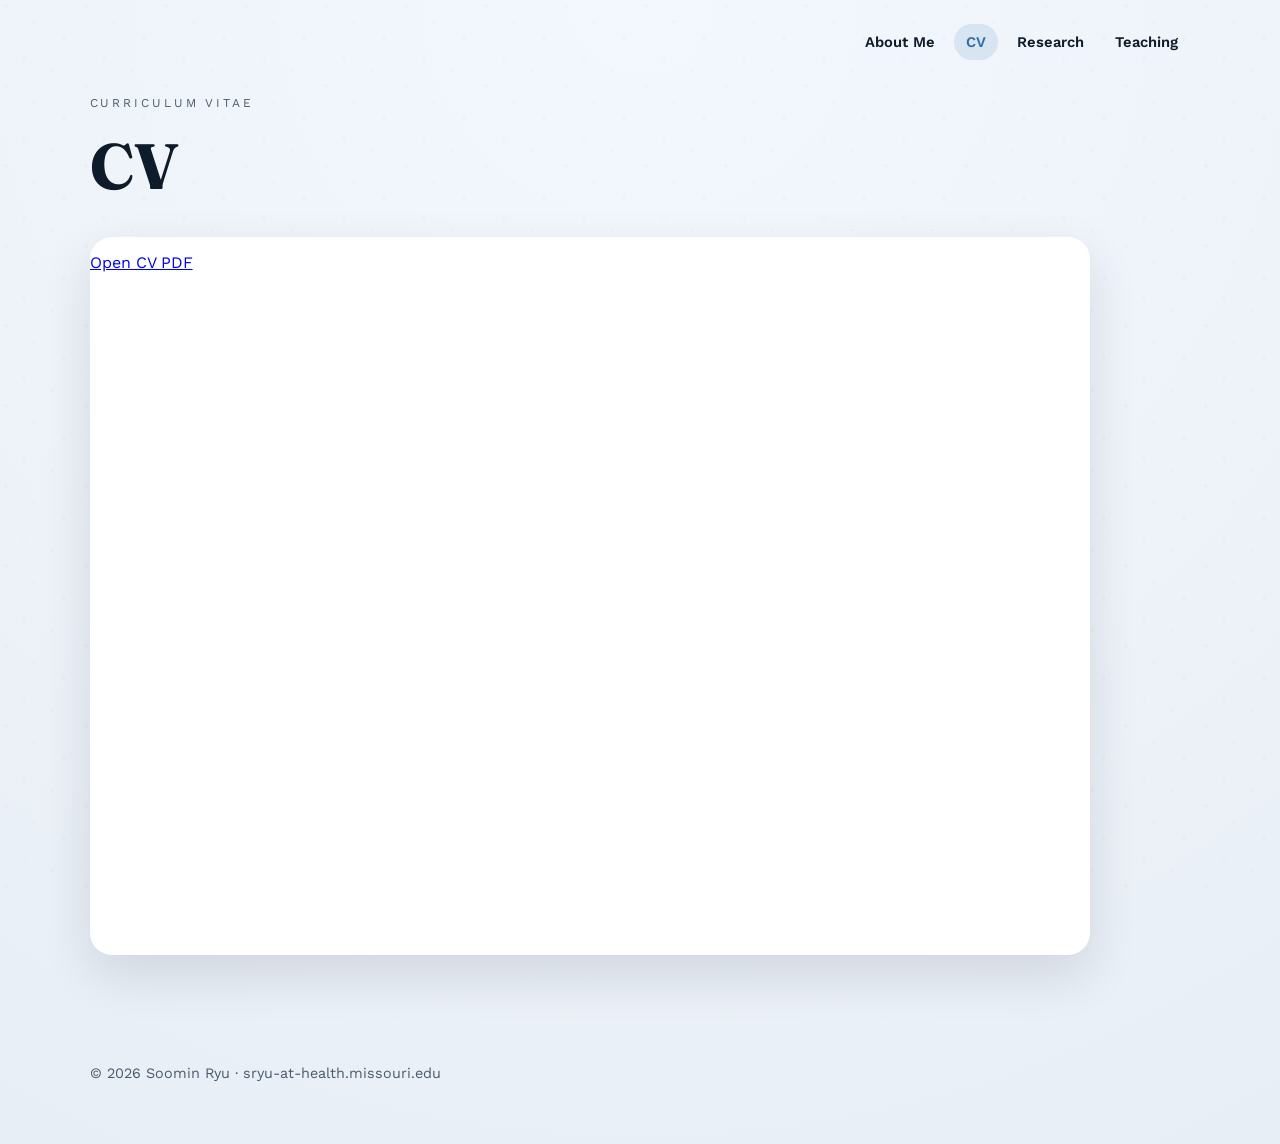
<file: cv.html>
<!doctype html>
<html lang="en">
  <head>
    <meta charset="utf-8" />
    <meta name="viewport" content="width=device-width, initial-scale=1" />
    <title>CV | Soomin Ryu</title>
    <meta
      name="description"
      content="Curriculum vitae information for Soomin Ryu, Ph.D., Assistant Professor at the University of Missouri."
    />
    <link rel="stylesheet" href="styles.css" />
    <link rel="preconnect" href="https://fonts.googleapis.com" />
    <link rel="preconnect" href="https://fonts.gstatic.com" crossorigin />
    <link
      href="https://fonts.googleapis.com/css2?family=Fraunces:opsz,wght@9..144,500;9..144,700&family=Work+Sans:wght@300;400;500;600&display=swap"
      rel="stylesheet"
    />
  </head>
  <body>
    <div class="bg-noise" aria-hidden="true"></div>
    <nav class="site-nav" aria-label="Primary navigation">
      <a href="index.html">About Me</a>
      <a href="cv.html" aria-current="page">CV</a>
      <a href="research.html">Research</a>
      <a href="teaching.html">Teaching</a>
    </nav>

    <header class="page-header">
      <p class="eyebrow">Curriculum vitae</p>
      <h1>CV</h1>
    </header>

    <main class="page-content page-content-wide">
      <section class="pdf-panel" aria-label="Soomin Ryu CV">
        <object class="pdf-viewer" data="resource/CV_SoominRyu_2026.pdf" type="application/pdf">
          <p>
            <a href="resource/CV_SoominRyu_2026.pdf">Open CV PDF</a>
          </p>
        </object>
      </section>
    </main>

    <footer class="footer">
      <p>© 2026 Soomin Ryu · sryu-at-health.missouri.edu</p>
    </footer>
  </body>
</html>
</file>
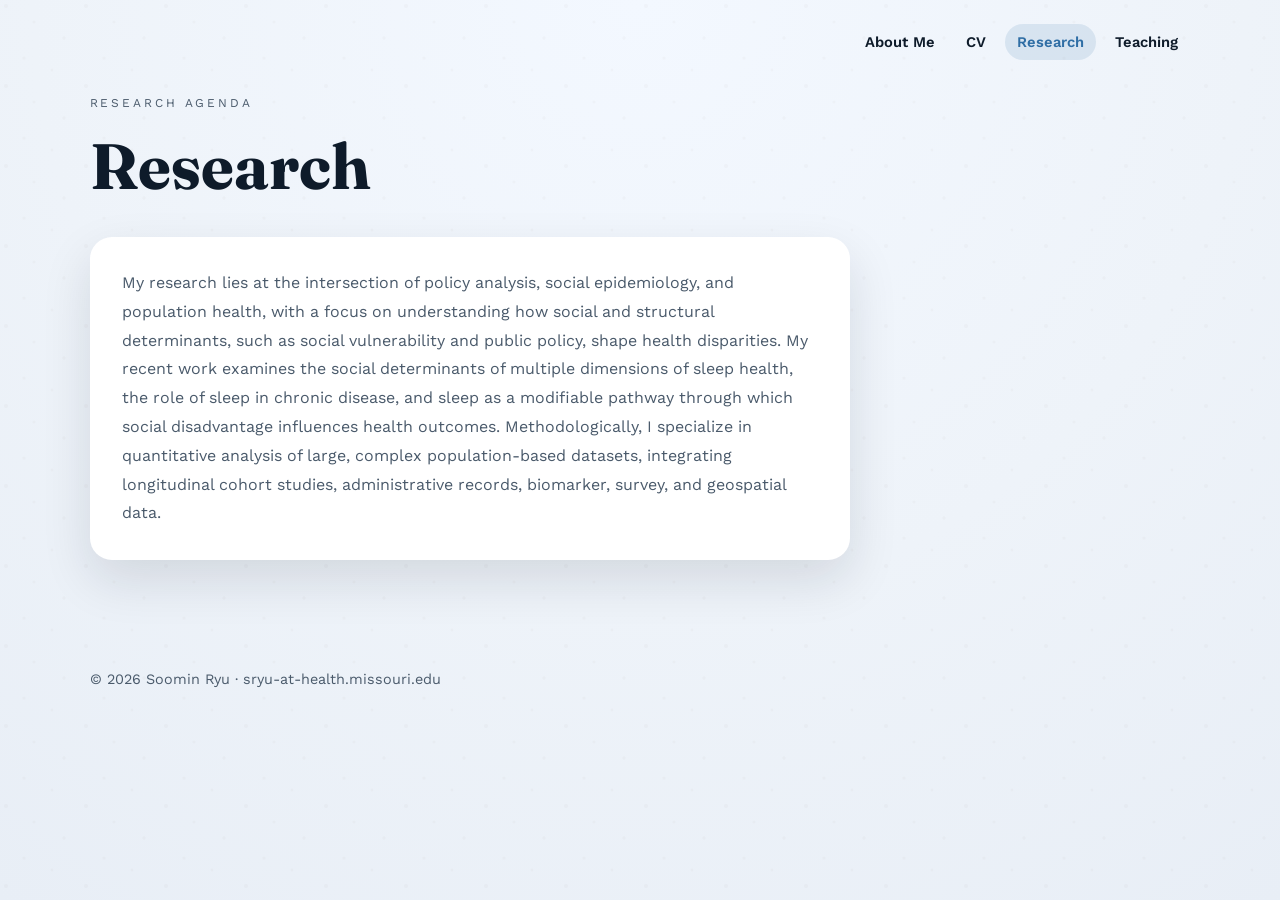
<file: research.html>
<!doctype html>
<html lang="en">
  <head>
    <meta charset="utf-8" />
    <meta name="viewport" content="width=device-width, initial-scale=1" />
    <title>Research | Soomin Ryu</title>
    <meta
      name="description"
      content="Research interests of Soomin Ryu, Ph.D., including sleep health, health disparities, Long COVID, and population health."
    />
    <link rel="stylesheet" href="styles.css" />
    <link rel="preconnect" href="https://fonts.googleapis.com" />
    <link rel="preconnect" href="https://fonts.gstatic.com" crossorigin />
    <link
      href="https://fonts.googleapis.com/css2?family=Fraunces:opsz,wght@9..144,500;9..144,700&family=Work+Sans:wght@300;400;500;600&display=swap"
      rel="stylesheet"
    />
  </head>
  <body>
    <div class="bg-noise" aria-hidden="true"></div>
    <nav class="site-nav" aria-label="Primary navigation">
      <a href="index.html">About Me</a>
      <a href="cv.html">CV</a>
      <a href="research.html" aria-current="page">Research</a>
      <a href="teaching.html">Teaching</a>
    </nav>

    <header class="page-header">
      <p class="eyebrow">Research agenda</p>
      <h1>Research</h1>
    </header>

    <main class="page-content">
      <section class="panel">
        <p class="statement">
          My research lies at the intersection of policy analysis, social epidemiology, and population health, with a focus on understanding how social and structural determinants, such as social vulnerability and public policy, shape health disparities. My recent work examines the social determinants of multiple dimensions of sleep health, the role of sleep in chronic disease, and sleep as a modifiable pathway through which social disadvantage influences health outcomes. Methodologically, I specialize in quantitative analysis of large, complex population-based datasets, integrating longitudinal cohort studies, administrative records, biomarker, survey, and geospatial data.
        </p>
      </section>
    </main>

    <footer class="footer">
      <p>© 2026 Soomin Ryu · sryu-at-health.missouri.edu</p>
    </footer>
  </body>
</html>
</file>
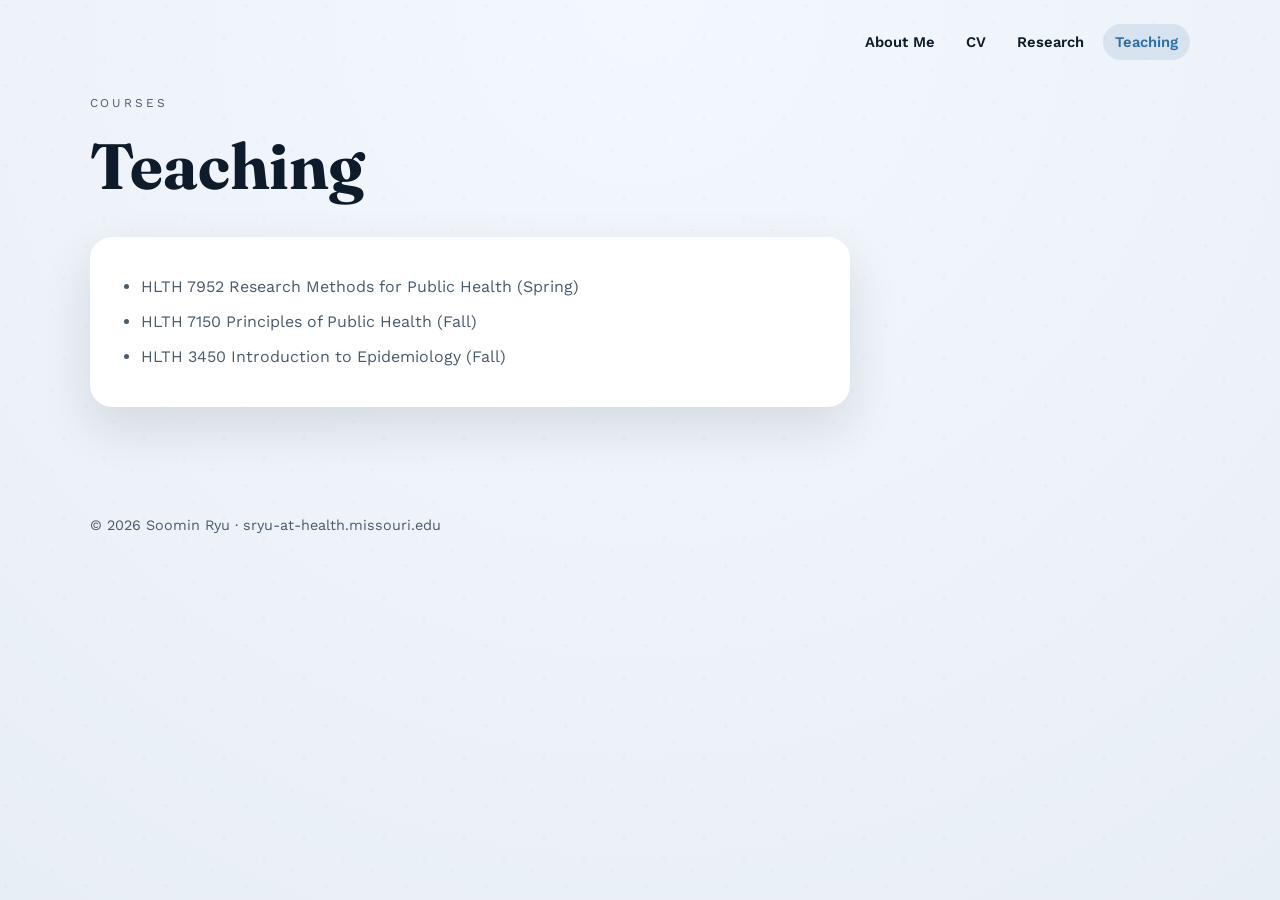
<file: teaching.html>
<!doctype html>
<html lang="en">
  <head>
    <meta charset="utf-8" />
    <meta name="viewport" content="width=device-width, initial-scale=1" />
    <title>Teaching | Soomin Ryu</title>
    <meta
      name="description"
      content="Teaching information for Soomin Ryu, Ph.D., Assistant Professor at the University of Missouri."
    />
    <link rel="stylesheet" href="styles.css" />
    <link rel="preconnect" href="https://fonts.googleapis.com" />
    <link rel="preconnect" href="https://fonts.gstatic.com" crossorigin />
    <link
      href="https://fonts.googleapis.com/css2?family=Fraunces:opsz,wght@9..144,500;9..144,700&family=Work+Sans:wght@300;400;500;600&display=swap"
      rel="stylesheet"
    />
  </head>
  <body>
    <div class="bg-noise" aria-hidden="true"></div>
    <nav class="site-nav" aria-label="Primary navigation">
      <a href="index.html">About Me</a>
      <a href="cv.html">CV</a>
      <a href="research.html">Research</a>
      <a href="teaching.html" aria-current="page">Teaching</a>
    </nav>

    <header class="page-header">
      <p class="eyebrow">Courses </p>
      <h1>Teaching</h1>
    </header>

    <main class="page-content">
      <section class="panel">
        <ul class="list">
          <li>HLTH 7952 Research Methods for Public Health (Spring) </li>
          <li>HLTH 7150 Principles of Public Health (Fall) </li>
          <li>HLTH 3450 Introduction to Epidemiology (Fall) </li>
        </ul>
      </section>
    </main>

    <footer class="footer">
      <p>© 2026 Soomin Ryu · sryu-at-health.missouri.edu</p>
    </footer>
  </body>
</html>
</file>
<file: styles.css>
:root {
  color-scheme: light;
  --bg: #eef3f9;
  --ink: #0e1b2a;
  --muted: #4a5a6b;
  --accent: #2f6ea5;
  --accent-soft: rgba(47, 110, 165, 0.12);
  --panel: #ffffff;
  --shadow: 0 20px 50px rgba(14, 27, 42, 0.12);
  --accent-shadow: rgba(47, 110, 165, 0.25);
  --accent-shadow-strong: rgba(47, 110, 165, 0.3);
  --accent-border: rgba(47, 110, 165, 0.4);
  --radius: 22px;
}

* {
  box-sizing: border-box;
}

body {
  margin: 0;
  font-family: "Work Sans", system-ui, -apple-system, sans-serif;
  color: var(--ink);
  background: radial-gradient(circle at top, #f3f8ff 0%, var(--bg) 55%, #e8eef6 100%);
  min-height: 100vh;
}

.site-nav {
  position: absolute;
  top: 1.5rem;
  right: 7vw;
  z-index: 1;
  display: flex;
  align-items: center;
  justify-content: flex-end;
  gap: 0.45rem;
}

.site-nav a {
  color: var(--ink);
  font-size: 0.92rem;
  font-weight: 600;
  text-decoration: none;
  padding: 0.55rem 0.75rem;
  border-radius: 999px;
  transition: color 0.2s ease, background-color 0.2s ease;
}

.site-nav a:hover,
.site-nav a:focus,
.site-nav a[aria-current="page"] {
  color: var(--accent);
  background: var(--accent-soft);
}

.bg-noise {
  position: fixed;
  inset: 0;
  background-image: url("data:image/svg+xml,%3Csvg width='80' height='80' viewBox='0 0 80 80' xmlns='http://www.w3.org/2000/svg'%3E%3Cg fill='%239f8e7c' fill-opacity='0.08'%3E%3Ccircle cx='6' cy='6' r='2'/%3E%3Ccircle cx='34' cy='22' r='1.5'/%3E%3Ccircle cx='64' cy='38' r='1.8'/%3E%3Ccircle cx='24' cy='58' r='1.6'/%3E%3Ccircle cx='52' cy='70' r='1.4'/%3E%3C/g%3E%3C/svg%3E");
  mix-blend-mode: multiply;
  pointer-events: none;
  opacity: 0.6;
  z-index: -1;
}

.hero {
  display: grid;
  grid-template-columns: 1.1fr 0.9fr;
  gap: 2.5rem;
  align-items: center;
  padding: 5rem 7vw 3rem;
}

.hero-content h1 {
  font-family: "Fraunces", serif;
  font-weight: 700;
  font-size: clamp(2.8rem, 5vw, 4.5rem);
  margin: 0 0 0.6rem;
}

.eyebrow {
  text-transform: uppercase;
  letter-spacing: 0.24em;
  font-size: 0.75rem;
  color: var(--muted);
  margin: 0 0 1rem;
}

.title {
  font-size: 1.1rem;
  line-height: 1.6;
  color: var(--muted);
  margin: 0 0 2rem;
}

.actions {
  display: flex;
  flex-wrap: wrap;
  gap: 0.8rem;
  align-items: center;
}

.btn {
  padding: 0.75rem 1.4rem;
  border-radius: 999px;
  background: var(--accent);
  color: #fff;
  text-decoration: none;
  font-weight: 600;
  box-shadow: 0 12px 30px var(--accent-shadow);
  transition: transform 0.25s ease, box-shadow 0.25s ease;
  display: inline-flex;
  align-items: center;
  gap: 0.55rem;
}

.btn:hover,
.btn:focus {
  transform: translateY(-2px);
  box-shadow: 0 14px 34px var(--accent-shadow-strong);
}

.btn.ghost {
  background: transparent;
  color: var(--accent);
  border: 1.5px solid var(--accent-border);
  box-shadow: none;
}


.icon {
  width: 18px;
  height: 18px;
  display: inline-block;
  background-color: currentColor;
  -webkit-mask-repeat: no-repeat;
  -webkit-mask-position: center;
  -webkit-mask-size: contain;
  mask-repeat: no-repeat;
  mask-position: center;
  mask-size: contain;
}

.icon-scholar {
  background-color: #4285f4;
  -webkit-mask-image: url("https://cdn.jsdelivr.net/npm/simple-icons@16.9.0/icons/googlescholar.svg");
  mask-image: url("https://cdn.jsdelivr.net/npm/simple-icons@16.9.0/icons/googlescholar.svg");
}

.icon-orcid {
  background-color: #a6ce39;
  -webkit-mask-image: url("https://cdn.jsdelivr.net/npm/simple-icons@16.9.0/icons/orcid.svg");
  mask-image: url("https://cdn.jsdelivr.net/npm/simple-icons@16.9.0/icons/orcid.svg");
}

.hero-card {
  background: var(--panel);
  border-radius: var(--radius);
  box-shadow: var(--shadow);
  padding: 1.6rem;
  position: relative;
  overflow: hidden;
  max-width: 360px;
  justify-self: end;
}

.hero-card::before {
  content: "";
  position: absolute;
  inset: -40% 20% auto;
  height: 180px;
  background: radial-gradient(circle, var(--accent-soft) 0%, transparent 70%);
}

.hero-card img {
  width: 100%;
  border-radius: calc(var(--radius) - 6px);
  display: block;
  object-fit: cover;
  aspect-ratio: 3 / 4;
  max-height: 440px;
}

.content {
  display: grid;
  grid-template-columns: repeat(2, minmax(0, 1fr));
  gap: 2rem;
  padding: 0 7vw 4rem;
}

.page-header {
  padding: 6rem 7vw 2rem;
}

.page-header h1 {
  font-family: "Fraunces", serif;
  font-size: clamp(2.8rem, 5vw, 4.5rem);
  margin: 0;
}

.page-content {
  display: grid;
  grid-template-columns: minmax(0, 760px);
  gap: 2rem;
  padding: 0 7vw 4rem;
}

.page-content-wide {
  grid-template-columns: minmax(0, 1000px);
}

.panel {
  background: var(--panel);
  border-radius: var(--radius);
  padding: 2rem;
  box-shadow: var(--shadow);
  scroll-margin-top: 4rem;
}

.panel h2 {
  font-family: "Fraunces", serif;
  font-size: 1.6rem;
  margin: 0 0 1rem;
}

.pdf-panel {
  background: var(--panel);
  border-radius: var(--radius);
  box-shadow: var(--shadow);
  overflow: hidden;
}

.pdf-viewer {
  width: 100%;
  height: min(78vh, 980px);
  min-height: 680px;
  display: block;
  border: 0;
}

.list {
  list-style: disc;
  padding-left: 1.2rem;
  margin: 0;
  color: var(--muted);
  line-height: 1.7;
}

.list li {
  padding: 0.25rem 0;
}

.statement {
  color: var(--muted);
  font-size: 1rem;
  line-height: 1.8;
  margin: 0;
}

.footer {
  padding: 2rem 7vw 3rem;
  color: var(--muted);
  font-size: 0.9rem;
}

@media (max-width: 960px) {
  .site-nav {
    right: 6vw;
  }

  .hero {
    grid-template-columns: 1fr;
    padding: 5rem 6vw 2rem;
  }

  .content {
    grid-template-columns: 1fr;
    padding: 0 6vw 3rem;
  }

  .page-header {
    padding: 5rem 6vw 2rem;
  }

  .page-content {
    padding: 0 6vw 3rem;
  }

  .hero-card {
    max-width: 360px;
    justify-self: center;
    margin: 0 auto;
  }
}

@media (max-width: 640px) {
  .site-nav {
    position: static;
    justify-content: center;
    padding: 1rem 6vw 0;
  }

  .site-nav a {
    padding: 0.5rem 0.6rem;
  }

  .hero {
    padding: 2.5rem 6vw 1.5rem;
  }

  .page-header {
    padding: 2.5rem 6vw 1.5rem;
  }

  .hero-content h1 {
    font-size: 2.5rem;
  }

  .page-header h1 {
    font-size: 2.5rem;
  }

  .actions {
    flex-direction: column;
    align-items: flex-start;
  }
}
</file>
